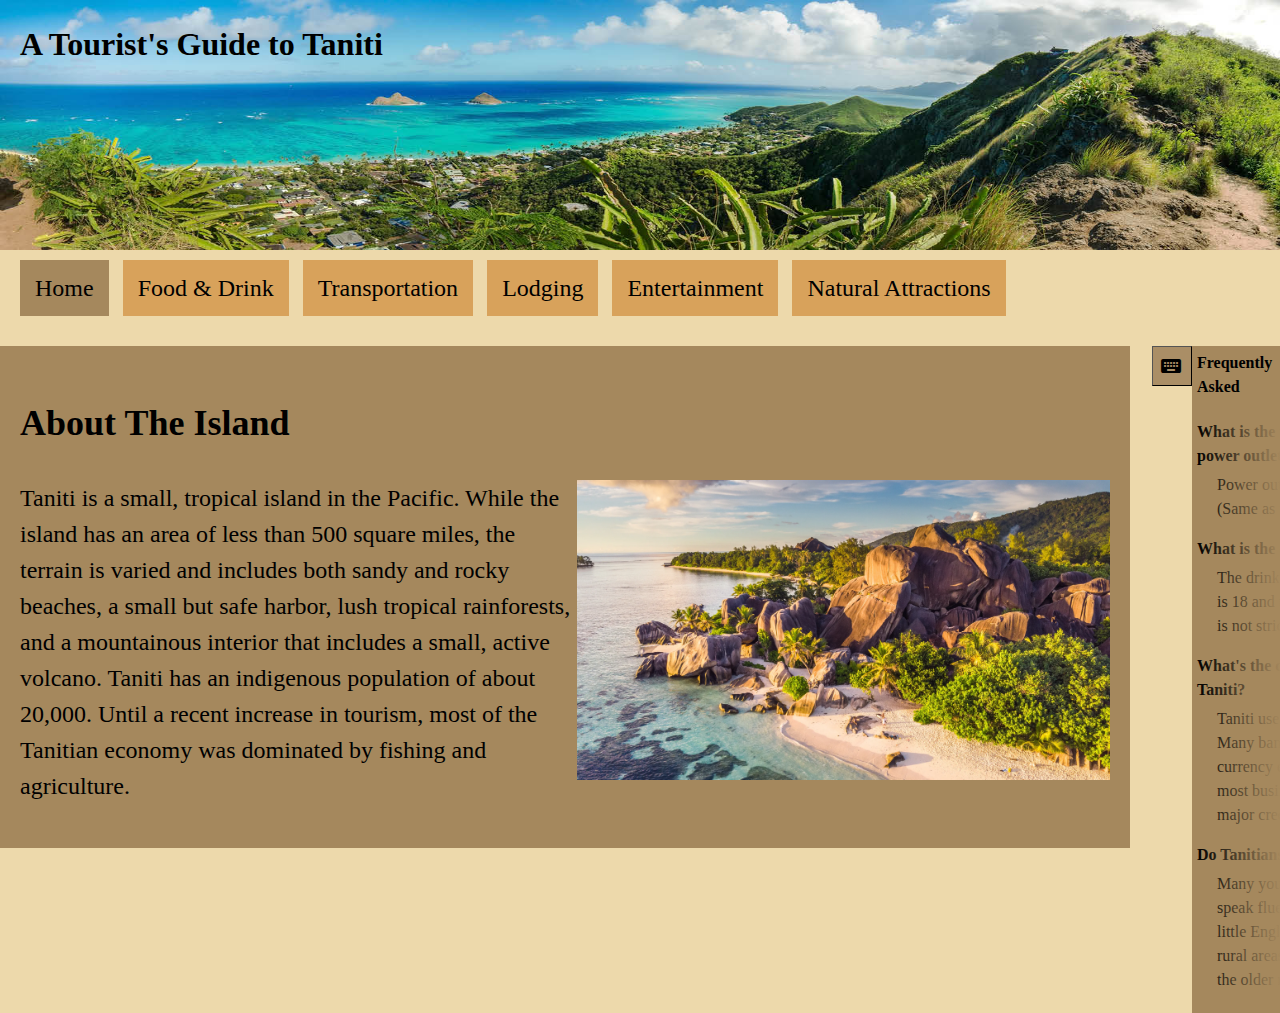
<file: index.html>
<!DOCTYPE html>
<html lang="en">
<head>
    <meta charset="UTF-8">
    <meta name="viewport" content="width=device-width, initial-scale=1.0">
    <title>Tourist's Guide to Taniti</title>
    <link href="styles.css" rel="stylesheet">
    <link href="https://fonts.googleapis.com/icon?family=Material+Icons" rel="stylesheet">
</head>
<body>
        <header>
            <h1>A Tourist's Guide to Taniti</h1>
        </header>
            <nav>
                <a href="index.html"class="activePage">Home</a>
                <a href="food&Drink.html">Food & Drink</a>
                <a href="transportation.html">Transportation</a>
                <a href="lodging.html">Lodging</a>
                <a href="entertainment.html">Entertainment</a>
                <a href="attractions.html">Natural Attractions</a>
            <nav>
        <main>
            <div class="wrapper">
                <div class="main">
                    <section>
                        <h2>About The Island</h2>
                        <img src="aboutpic.jpg">
                        <p>Taniti is a small, tropical island in the Pacific. While the island has an area of less than 500 square miles, 
                        the terrain is varied and includes both sandy and rocky beaches, a small but safe harbor, lush tropical rainforests,
                        and a mountainous interior that includes a small, active volcano. Taniti has an indigenous population of about 20,000.
                        Until a recent increase in tourism, most of the Tanitian economy was dominated by fishing and agriculture.</p>
                        
                     </section>
                </div>

                
                <button class="sidePanelToggle" type="button">
                    <span class="material-icons sp-icon-open">keyboard_double_arrow_left</span>
                    <span class="material-icons sp-icon-close">keyboard_double_arrow_right</span>
                </button>

                <div class="FAQS">
                    <h4>Frequently Asked</h4>
                    <div class="questions">
                        <p>What is the voltage of the power outlets?</p>
                        <p>Power outlets are 120 volts (Same as the US)</p>
                        <p>What is the drinking age?</p>
                        <p>The drinking age on Taniti is 18 and the drinking age is not strictly enforced.</p>
                        <p>What's the currency in Taniti?</p>
                        <p>Taniti uses the US dollar. Many banks facilitate currency exchange and most businesses accept major credit cards.</p>
                        <p>Do Tanitians speak english?</p>
                        <p>Many younger Tanitians speak fluent English. Very little English is spoken in rural areas, especially by the older residents.</p>
                    </div>
                </div>
            </div>
        </main>
        
    
    <script>
        document.querySelector(".sidePanelToggle").addEventListener("click", ()=>{
            if(document.querySelector(".sidePanelOpen") !==null){
            document.querySelector(".wrapper").classList.toggle("sidePanelOpen")}
            else{document.querySelector(".wrapper").classList.add(".sidePanelOpen")
                document.querySelector(".wrapper").classList.toggle("sidePanelOpen")}
        });
    </script>
</body>
</html>
</file>
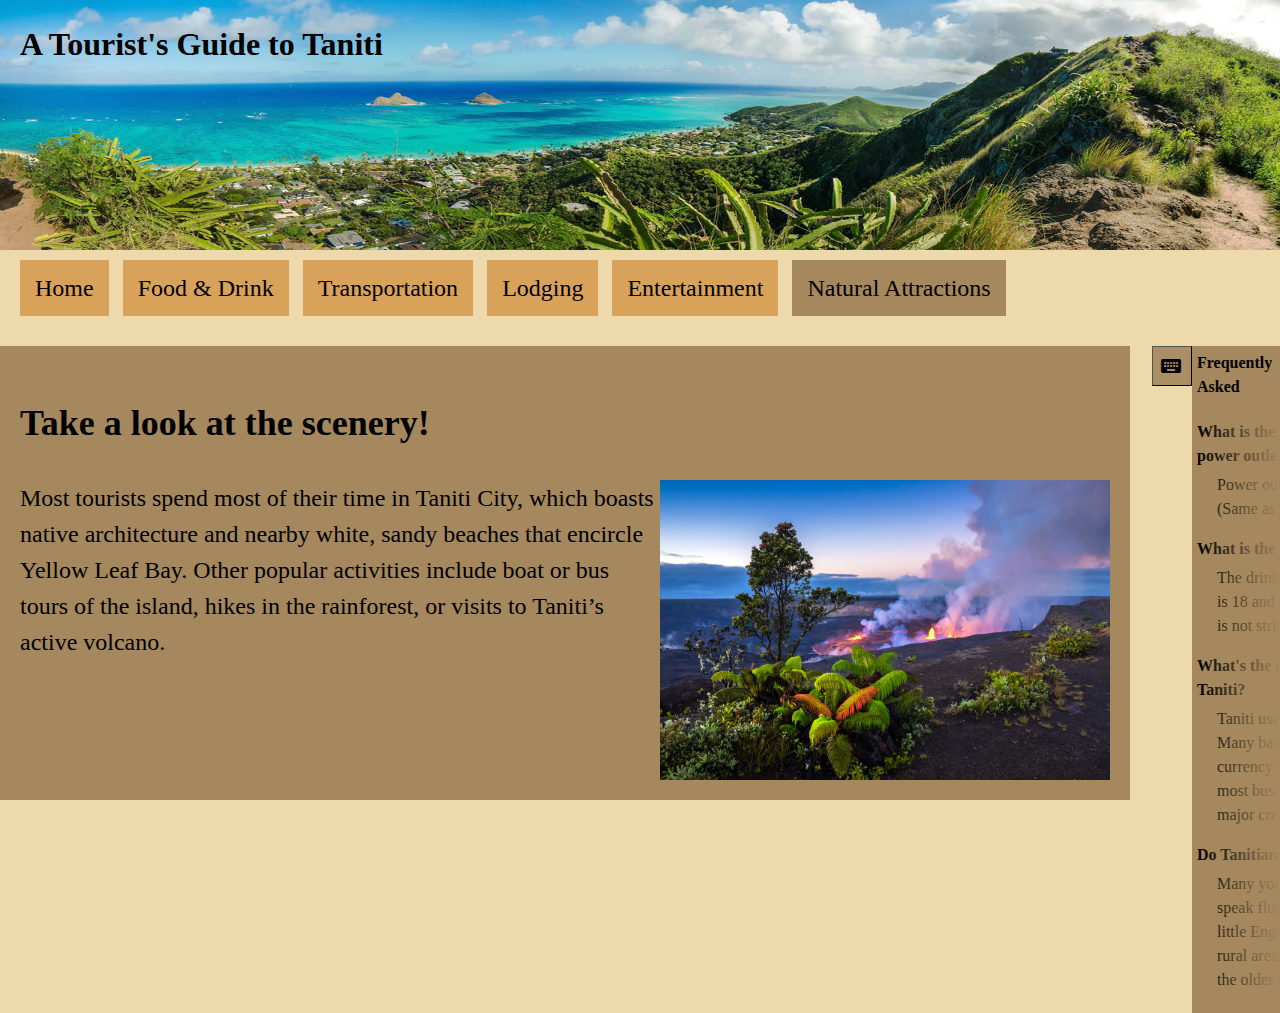
<file: attractions.html>
<!DOCTYPE html>
<html lang="en">
<head>
    <meta charset="UTF-8">
    <meta name="viewport" content="width=device-width, initial-scale=1.0">
    <title>Tourist's Guide to Taniti</title>
    <link href="styles.css" rel="stylesheet">
    <link href="https://fonts.googleapis.com/icon?family=Material+Icons" rel="stylesheet">
</head>
<body>
        <header>
            <h1>A Tourist's Guide to Taniti</h1>
        </header>
            <nav>
                <a href="index.html">Home</a>
                <a href="food&Drink.html">Food & Drink</a>
                <a href="transportation.html">Transportation</a>
                <a href="lodging.html">Lodging</a>
                <a href="entertainment.html">Entertainment</a>
                <a href="attractions.html"class="activePage">Natural Attractions</a>
            <nav>
        <main>
            <div class="wrapper">
                <div class="main">
                    <section>
                        <h2>Take a look at the scenery!</h2>
                        <img src="volcano.jpg">
                        <p>Most tourists spend most of their time in Taniti City, which boasts native architecture and nearby white, 
                            sandy beaches that encircle Yellow Leaf Bay. 
                            Other popular activities include boat or bus tours of the island, hikes in the rainforest, or visits to Taniti’s 
                            active volcano.</p>
                        
                     </section>
                </div>

                
                <button class="sidePanelToggle" type="button">
                    <span class="material-icons sp-icon-open">keyboard_double_arrow_left</span>
                    <span class="material-icons sp-icon-close">keyboard_double_arrow_right</span>
                </button>

                <div class="FAQS">
                    <h4>Frequently Asked</h4>
                    <div class="questions">
                        <p>What is the voltage of the power outlets?</p>
                        <p>Power outlets are 120 volts (Same as the US)</p>
                        <p>What is the drinking age?</p>
                        <p>The drinking age on Taniti is 18 and the drinking age is not strictly enforced.</p>
                        <p>What's the currency in Taniti?</p>
                        <p>Taniti uses the US dollar. Many banks facilitate currency exchange and most businesses accept major credit cards.</p>
                        <p>Do Tanitians speak english?</p>
                        <p>Many younger Tanitians speak fluent English. Very little English is spoken in rural areas, especially by the older residents.</p>
                    </div>
                </div>
            </div>
        </main>
        
    
    <script>
        document.querySelector(".sidePanelToggle").addEventListener("click", ()=>{
            if(document.querySelector(".sidePanelOpen") !==null){
            document.querySelector(".wrapper").classList.toggle("sidePanelOpen")}
            else{document.querySelector(".wrapper").classList.add(".sidePanelOpen")
                document.querySelector(".wrapper").classList.toggle("sidePanelOpen")}
        });
    </script>
</body>
</html>
</file>
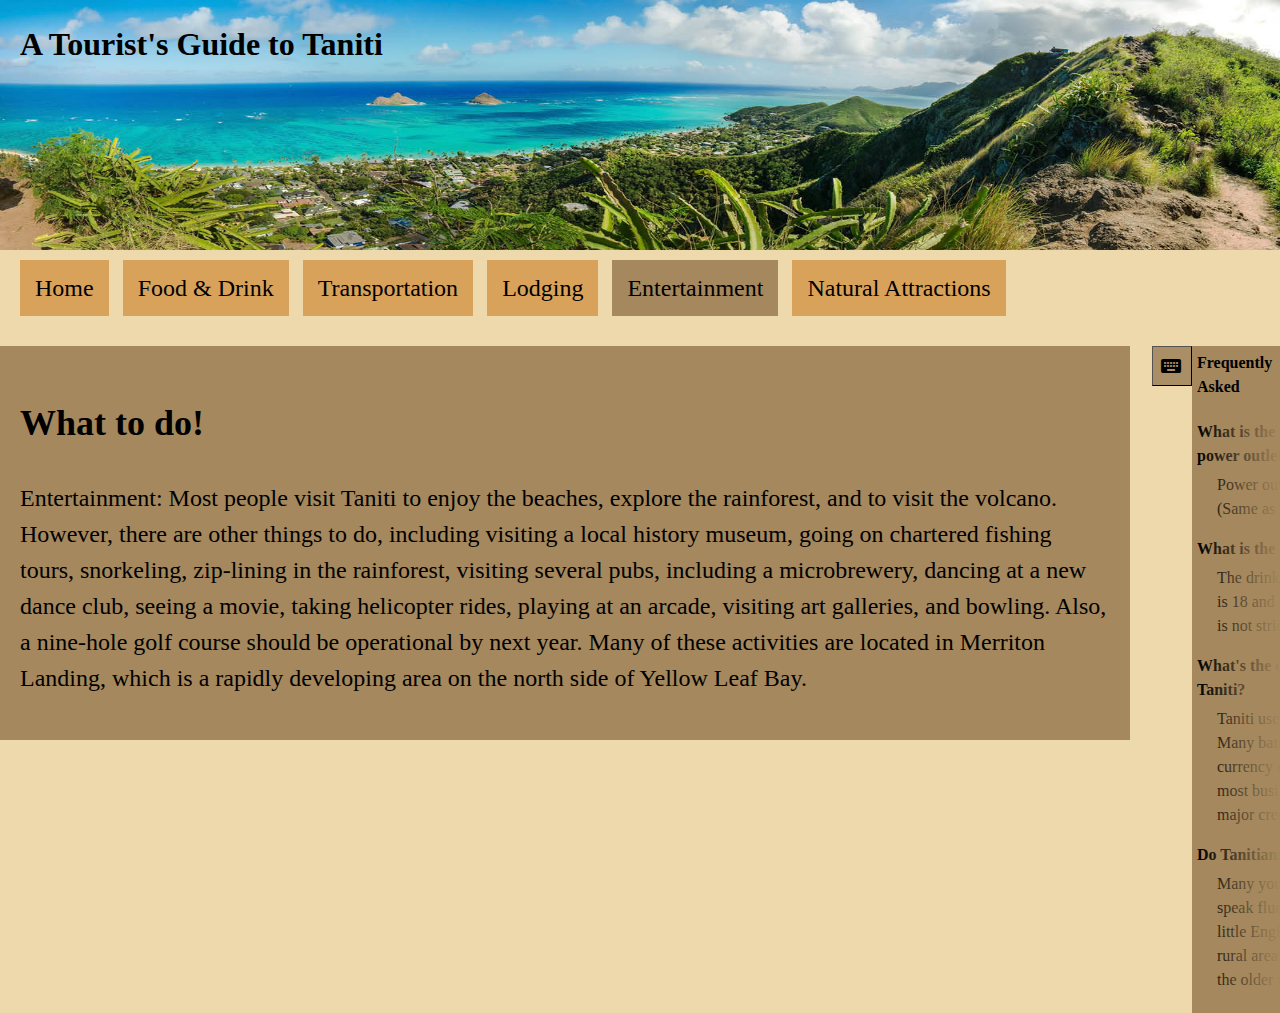
<file: entertainment.html>
<!DOCTYPE html>
<html lang="en">
<head>
    <meta charset="UTF-8">
    <meta name="viewport" content="width=device-width, initial-scale=1.0">
    <title>Tourist's Guide to Taniti</title>
    <link href="styles.css" rel="stylesheet">
    <link href="https://fonts.googleapis.com/icon?family=Material+Icons" rel="stylesheet">
</head>
<body>
        <header>
            <h1>A Tourist's Guide to Taniti</h1>
        </header>
            <nav>
                <a href="index.html">Home</a>
                <a href="food&Drink.html">Food & Drink</a>
                <a href="transportation.html">Transportation</a>
                <a href="lodging.html">Lodging</a>
                <a href="entertainment.html"class="activePage">Entertainment</a>
                <a href="attractions.html">Natural Attractions</a>
            <nav>
        <main>
            <div class="wrapper">
                <div class="main">
                    <section>
                        <h2>What to do!</h2>
                        
                        <p>Entertainment: Most people visit Taniti to enjoy the beaches, explore the rainforest, 
                            and to visit the volcano. However, there are other things to do, including visiting a local history museum, 
                            going on chartered fishing tours, snorkeling, zip-lining in the rainforest, visiting several pubs, including a microbrewery, 
                            dancing at a new dance club, seeing a movie, taking helicopter rides, playing at an arcade, visiting art galleries, and bowling.
                            Also, a nine-hole golf course should be operational by next year. Many of these activities are located in Merriton Landing, 
                            which is a rapidly developing area on the north side of Yellow Leaf Bay. </p>
                        
                     </section>
                </div>

                
                <button class="sidePanelToggle" type="button">
                    <span class="material-icons sp-icon-open">keyboard_double_arrow_left</span>
                    <span class="material-icons sp-icon-close">keyboard_double_arrow_right</span>
                </button>

                <div class="FAQS">
                    <h4>Frequently Asked</h4>
                    <div class="questions">
                        <p>What is the voltage of the power outlets?</p>
                        <p>Power outlets are 120 volts (Same as the US)</p>
                        <p>What is the drinking age?</p>
                        <p>The drinking age on Taniti is 18 and the drinking age is not strictly enforced.</p>
                        <p>What's the currency in Taniti?</p>
                        <p>Taniti uses the US dollar. Many banks facilitate currency exchange and most businesses accept major credit cards.</p>
                        <p>Do Tanitians speak english?</p>
                        <p>Many younger Tanitians speak fluent English. Very little English is spoken in rural areas, especially by the older residents.</p>
                    </div>
                </div>
            </div>
        </main>
        
    
    <script>
        document.querySelector(".sidePanelToggle").addEventListener("click", ()=>{
            if(document.querySelector(".sidePanelOpen") !==null){
            document.querySelector(".wrapper").classList.toggle("sidePanelOpen")}
            else{document.querySelector(".wrapper").classList.add(".sidePanelOpen")
                document.querySelector(".wrapper").classList.toggle("sidePanelOpen")}
        });
    </script>
</body>
</html>
</file>
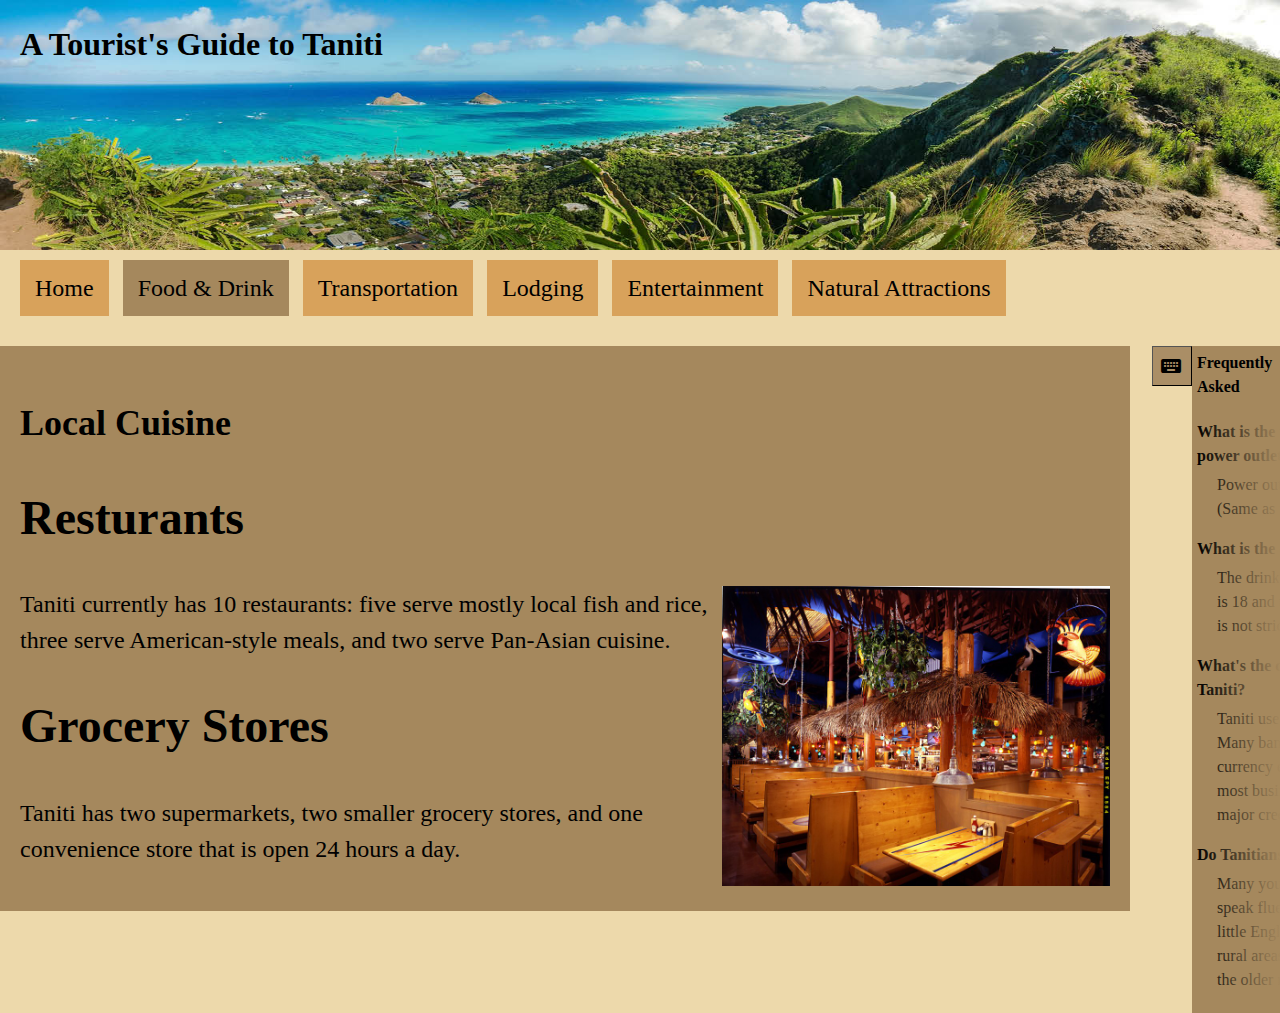
<file: food&Drink.html>
<!DOCTYPE html>
<html lang="en">
<head>
    <meta charset="UTF-8">
    <meta name="viewport" content="width=device-width, initial-scale=1.0">
    <title>Tourist's Guide to Taniti</title>
    <link href="styles.css" rel="stylesheet">
    <link href="https://fonts.googleapis.com/icon?family=Material+Icons" rel="stylesheet">
</head>
<body>
        <header>
            <h1>A Tourist's Guide to Taniti</h1>
        </header>
            <nav>
                <a href="index.html">Home</a>
                <a href="food&Drink.html"class="activePage">Food & Drink</a>
                <a href="transportation.html">Transportation</a>
                <a href="lodging.html">Lodging</a>
                <a href="entertainment.html">Entertainment</a>
                <a href="attractions.html">Natural Attractions</a>
            <nav>
        <main>
            <div class="wrapper">
                <div class="main">
                    <section>
                        <h2>Local Cuisine</h2>
                        <h1>Resturants</h1>
                        <img src="island_resturant.jpg">
                        <p>Taniti currently has 10 restaurants: five serve mostly local fish and rice,
                         three serve American-style meals, and two serve Pan-Asian cuisine.</p>
                        <h1>Grocery Stores</h1>
                        <p>Taniti has two supermarkets, two smaller grocery stores, and one convenience store that is open 24 hours a day.</p>
                     </section>
                </div>

                
                <button class="sidePanelToggle" type="button">
                    <span class="material-icons sp-icon-open">keyboard_double_arrow_left</span>
                    <span class="material-icons sp-icon-close">keyboard_double_arrow_right</span>
                </button>

                <div class="FAQS">
                    <h4>Frequently Asked</h4>
                    <div class="questions">
                        <p>What is the voltage of the power outlets?</p>
                        <p>Power outlets are 120 volts (Same as the US)</p>
                        <p>What is the drinking age?</p>
                        <p>The drinking age on Taniti is 18 and the drinking age is not strictly enforced.</p>
                        <p>What's the currency in Taniti?</p>
                        <p>Taniti uses the US dollar. Many banks facilitate currency exchange and most businesses accept major credit cards.</p>
                        <p>Do Tanitians speak english?</p>
                        <p>Many younger Tanitians speak fluent English. Very little English is spoken in rural areas, especially by the older residents.</p>
                    </div>
                </div>
            </div>
        </main>
        
    
    <script>
        document.querySelector(".sidePanelToggle").addEventListener("click", ()=>{
            if(document.querySelector(".sidePanelOpen") !==null){
            document.querySelector(".wrapper").classList.toggle("sidePanelOpen")}
            else{document.querySelector(".wrapper").classList.add(".sidePanelOpen")
                document.querySelector(".wrapper").classList.toggle("sidePanelOpen")}
        });
    </script>
</body>
</html>
</file>
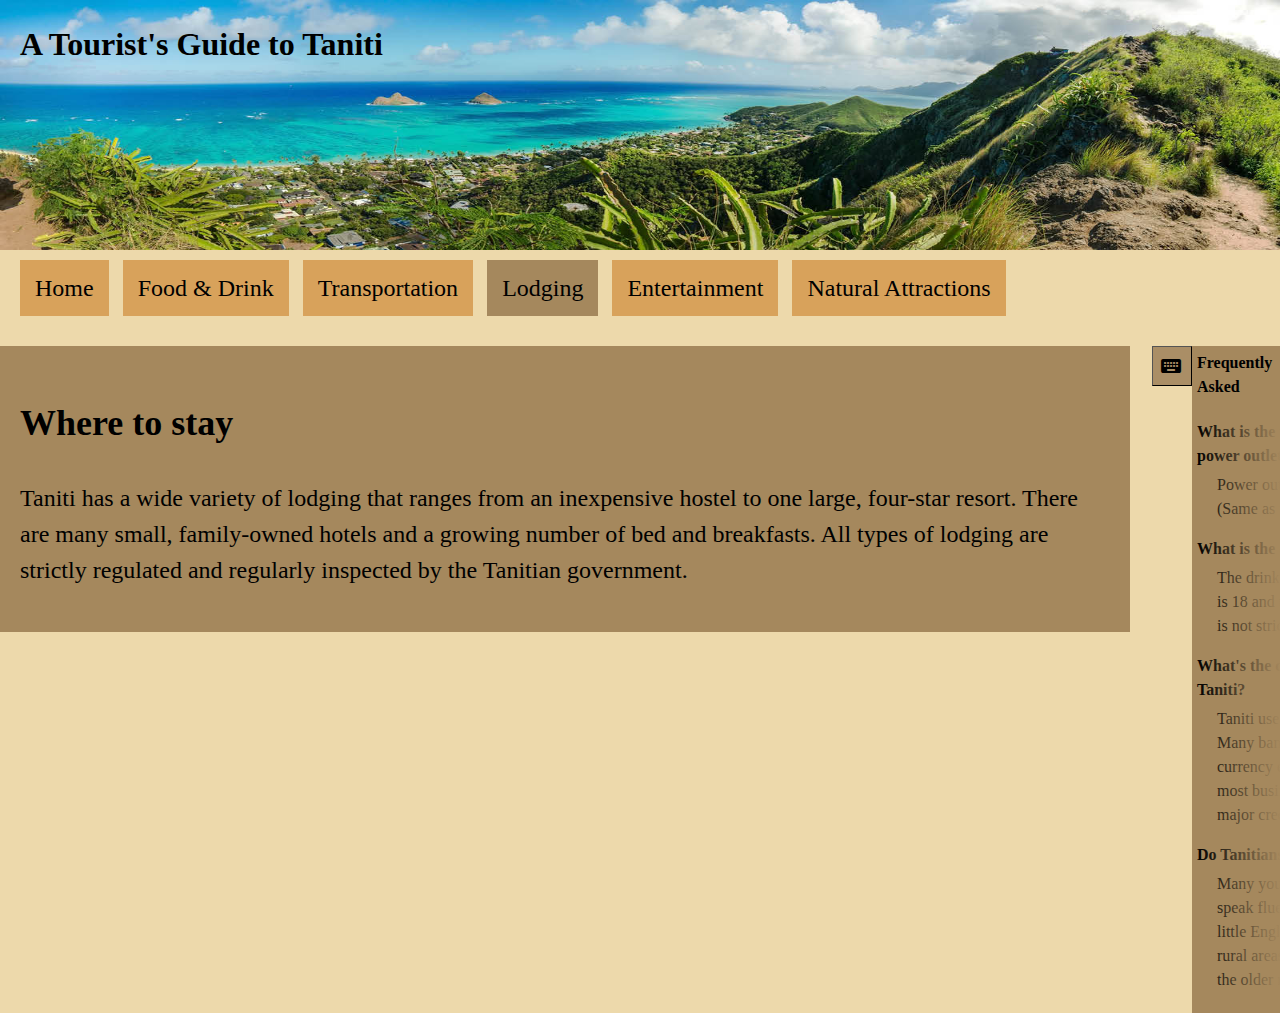
<file: lodging.html>
<!DOCTYPE html>
<html lang="en">
<head>
    <meta charset="UTF-8">
    <meta name="viewport" content="width=device-width, initial-scale=1.0">
    <title>Tourist's Guide to Taniti</title>
    <link href="styles.css" rel="stylesheet">
    <link href="https://fonts.googleapis.com/icon?family=Material+Icons" rel="stylesheet">
</head>
<body>
        <header>
            <h1>A Tourist's Guide to Taniti</h1>
        </header>
            <nav>
                <a href="index.html">Home</a>
                <a href="food&Drink.html">Food & Drink</a>
                <a href="transportation.html">Transportation</a>
                <a href="lodging.html"class="activePage">Lodging</a>
                <a href="entertainment.html">Entertainment</a>
                <a href="attractions.html">Natural Attractions</a>
            <nav>
        <main>
            <div class="wrapper">
                <div class="main">
                    <section>
                        <h2>Where to stay</h2>
                        
                        <p>Taniti has a wide variety of lodging that ranges from an inexpensive hostel to one large, four-star resort. 
                            There are many small, family-owned hotels and a growing number of bed and breakfasts. 
                            All types of lodging are strictly regulated and regularly inspected by the Tanitian government.</p>
                        
                     </section>
                </div>

                
                <button class="sidePanelToggle" type="button">
                    <span class="material-icons sp-icon-open">keyboard_double_arrow_left</span>
                    <span class="material-icons sp-icon-close">keyboard_double_arrow_right</span>
                </button>

                <div class="FAQS">
                    <h4>Frequently Asked</h4>
                    <div class="questions">
                        <p>What is the voltage of the power outlets?</p>
                        <p>Power outlets are 120 volts (Same as the US)</p>
                        <p>What is the drinking age?</p>
                        <p>The drinking age on Taniti is 18 and the drinking age is not strictly enforced.</p>
                        <p>What's the currency in Taniti?</p>
                        <p>Taniti uses the US dollar. Many banks facilitate currency exchange and most businesses accept major credit cards.</p>
                        <p>Do Tanitians speak english?</p>
                        <p>Many younger Tanitians speak fluent English. Very little English is spoken in rural areas, especially by the older residents.</p>
                    </div>
                </div>
            </div>
        </main>
        
    
    <script>
        document.querySelector(".sidePanelToggle").addEventListener("click", ()=>{
            if(document.querySelector(".sidePanelOpen") !==null){
            document.querySelector(".wrapper").classList.toggle("sidePanelOpen")}
            else{document.querySelector(".wrapper").classList.add(".sidePanelOpen")
                document.querySelector(".wrapper").classList.toggle("sidePanelOpen")}
        });
    </script>
</body>
</html>
</file>
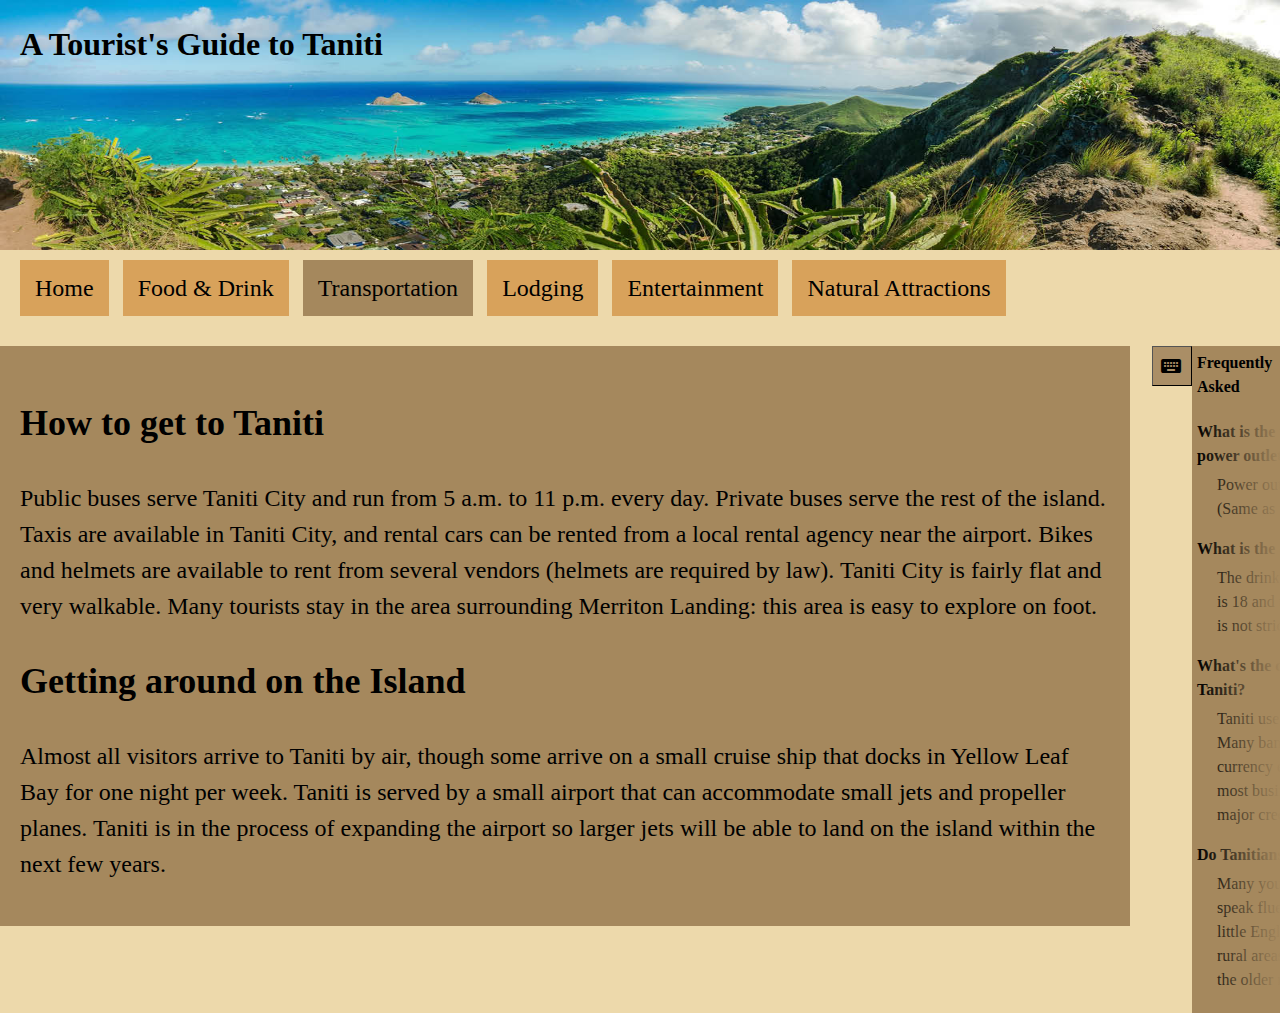
<file: transportation.html>
<!DOCTYPE html>
<html lang="en">
<head>
    <meta charset="UTF-8">
    <meta name="viewport" content="width=device-width, initial-scale=1.0">
    <title>Tourist's Guide to Taniti</title>
    <link href="styles.css" rel="stylesheet">
    <link href="https://fonts.googleapis.com/icon?family=Material+Icons" rel="stylesheet">
</head>
<body>
        <header>
            <h1>A Tourist's Guide to Taniti</h1>
        </header>
            <nav>
                <a href="index.html">Home</a>
                <a href="food&Drink.html">Food & Drink</a>
                <a href="transportation.html"class="activePage">Transportation</a>
                <a href="lodging.html">Lodging</a>
                <a href="entertainment.html">Entertainment</a>
                <a href="attractions.html">Natural Attractions</a>
            <nav>
        <main>
            <div class="wrapper">
                <div class="main">
                    <section>
                        <h2>How to get to Taniti</h2>
                        <p>Public buses serve Taniti City and run from 5 a.m. to 11 p.m. every day. Private buses serve the rest of the island. 
                            Taxis are available in Taniti City, and rental cars can be rented from a local rental agency near the airport. 
                            Bikes and helmets are available to rent from several vendors (helmets are required by law). 
                            Taniti City is fairly flat and very walkable. 
                            Many tourists stay in the area surrounding Merriton Landing: this area is easy to explore on foot.</p>
                        <h2>Getting around on the Island</h2>
                        <p>Almost all visitors arrive to Taniti by air, though some arrive on a small cruise ship that docks in Yellow Leaf Bay for one night per week. Taniti is served by a small airport that can accommodate small jets and propeller planes. Taniti 
                            is in the process of expanding the airport so larger jets will be able to land on the island within the next few years. </p>
                        
                     </section>
                </div>

                
                <button class="sidePanelToggle" type="button">
                    <span class="material-icons sp-icon-open">keyboard_double_arrow_left</span>
                    <span class="material-icons sp-icon-close">keyboard_double_arrow_right</span>
                </button>

                <div class="FAQS">
                    <h4>Frequently Asked</h4>
                    <div class="questions">
                        <p>What is the voltage of the power outlets?</p>
                        <p>Power outlets are 120 volts (Same as the US)</p>
                        <p>What is the drinking age?</p>
                        <p>The drinking age on Taniti is 18 and the drinking age is not strictly enforced.</p>
                        <p>What's the currency in Taniti?</p>
                        <p>Taniti uses the US dollar. Many banks facilitate currency exchange and most businesses accept major credit cards.</p>
                        <p>Do Tanitians speak english?</p>
                        <p>Many younger Tanitians speak fluent English. Very little English is spoken in rural areas, especially by the older residents.</p>
                    </div>
                </div>
            </div>
        </main>
        
    
    <script>
        document.querySelector(".sidePanelToggle").addEventListener("click", ()=>{
            if(document.querySelector(".sidePanelOpen") !==null){
            document.querySelector(".wrapper").classList.toggle("sidePanelOpen")}
            else{document.querySelector(".wrapper").classList.add(".sidePanelOpen")
                document.querySelector(".wrapper").classList.toggle("sidePanelOpen")}
        });
    </script>
</body>
</html>
</file>
<file: styles.css>
body{
    margin: 0;
    line-height: 1.5;
    overflow-x: hidden; 
    background-color: #edd9ab;  
}
header{
    background-image: url("HEADER.jpg");
    background-size:100% 100%;
    background-repeat: no-repeat;
    background-position-y:center;
    height: 250px;
}

header h1{
    padding: 20px;
    margin-top: 0px;

}
.wrapper{
    display:flex;
    
}
nav{
    display: inline-block;
    justify-items: center;
    margin-top: 20px;
}
nav a {
    color: black;
    text-decoration: none;
    font-size: 24px;
    padding: 15px;
    margin-right: 10px;
    background-color: rgb(216, 162, 91);
}
nav a:nth-child(1){
    margin-left: 20px;
}

.main{
    padding: 20px;
    background-color: #a5885d;
    margin-top: 20px;
    margin-right: 150px;
    font-size: 24px;
   
}
.main img{
    height:300px;
    float: right;
    text-wrap:wrap;
}

.sidePanelToggle{
    margin-top: 20px;
    right: 88px;
    width: 40px;
    height: 40px;
    flex-shrink: 0;
    display: grid;
    position: absolute;
    place-items: center;
    cursor: pointer;
    background-color: #aa8e66;
    border-width: 1px;
    box-shadow: black;
    
    
}

.sp-icon-close {
    display: none !important;
}

.FAQS {
    right: -122px;
    margin-top: 20px;
    width: 200px;
    flex-shrink: 0;
    padding: 5px;
    position: absolute;
    background-color: #a5885d;
}
.questions p:nth-child(2n+1){
    font-weight:  bold;
    margin-bottom: 0px;
}
.questions p:nth-child(2n+2){
    padding-left: 20px;
    margin-top: 5px;
}

.FAQS .questions::before{
    content: "";
    position: absolute;
    width: 100%;
    height: 85%;
    pointer-events: none;
    background: linear-gradient(to left, #a5885d 60%,  transparent 100%);
}

.FAQS h4{
    margin-top: 0px;
    width: 1px;
}

.sidePanelOpen .FAQS h4{
    width:fit-content;
}
.sidePanelOpen .FAQS .questions::before{
    background: transparent;
}
.sidePanelOpen .FAQS{
    position: relative;
    right:auto;
} 
.sidePanelOpen .sidePanelToggle{
    position: relative;
    right: auto;
}
.sidePanelOpen .sp-icon-open{
    display: none !important;
}
.sidePanelOpen .sp-icon-close{
    display: initial !important;
}
.sidePanelOpen .main{
    margin-right: 20px;
    margin-bottom: auto;
    
}

.activePage {
    background-color: #a5885d;
}

nav a:hover {
    background-color: #aa8e66;
}
</file>
